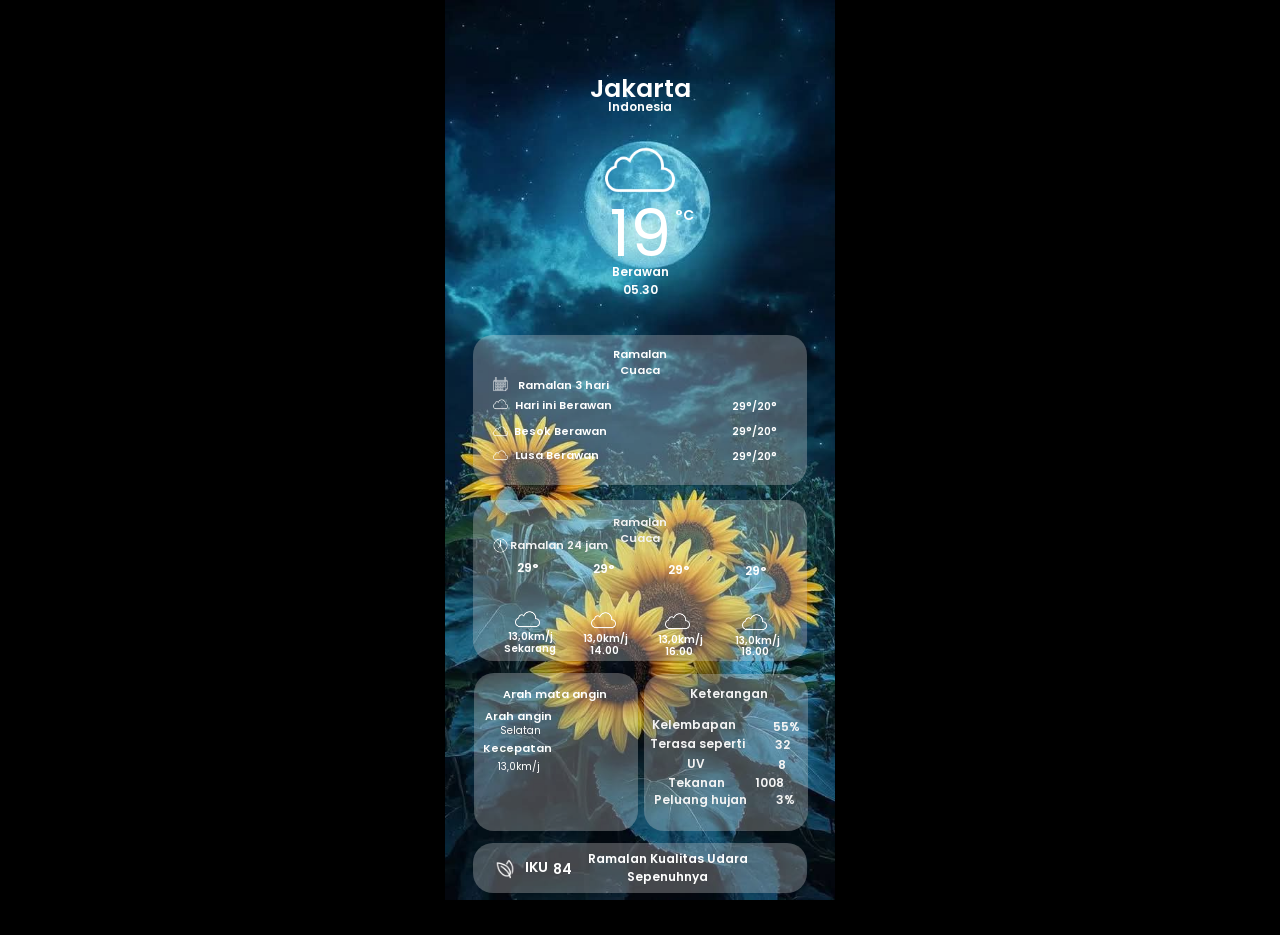
<file: index.html>
<!DOCTYPE html>
<html lang="id">
<head>
  <meta charset="UTF-8" />
  <meta name="viewport" content="width=device-width, initial-scale=1.0" />
  <title>Info Cuaca</title>
  <link rel="stylesheet" href="index.css" />
  <link href="https://fonts.googleapis.com/css2?family=Poppins:wght@400;600;700&display=swap" rel="stylesheet" />
</head>
<body>
    <div class="wrapper">
      <div class="background"></div>
      <div class="weather-card-sunset ">
        <h1 class="kota">Jakarta</h1>
        <h1 class="negara">Indonesia</h1>
        <img class="awan" src="foto/berawan2.png" alt="awan" />
        <h2 class="suhu">19</h2>
        <h2 class="celcius">°C</h2>
        <p class="kondisi">Berawan</p>
        <p class="jam">05.30</p>
        <div class="forecast">
                <h1 class="judul">Ramalan Cuaca</h1>
                  <p class="b">Ramalan 24 jam</p>
                <div class="box-container">
                  <img class="kalender" src="foto/kalender.png" alt="">
                  <p class="a">Hari ini Berawan</p>
                    <img class="awan1" src="foto/berawan2.png" alt="">
                  <p class="c">29°/20°</p>
                  <p class="a1">Besok Berawan</p>
                    <img class="awan2" src="foto/berawan2.png" alt="">
                  <p class="c1">29°/20°</p>
                  <p class="a2">Lusa Berawan </p>
                    <img class="awan3" src="foto/berawan2.png" alt="">
                  <p class="c2"> 29°/20°</p>
                </div>
              <div class="background2">
                  <h1 class="judul1">Ramalan Cuaca</h1>
                    <h2 class="subjudul">Ramalan 3 hari</h2>
                      <img class="jam1"src="foto/clock.png" alt="">
                        <p class="p1">29°</p>
                          <img class="cloud"src="foto/berawan2.png" alt="">
                            <p class="arah">13,0km/j</p>
                              <p class="masa">Sekarang</p>
                        <p class="p2">29°</p>
                          <img class="cloud1"src="foto/berawan2.png" alt="">
                            <p class="arah1">13,0km/j</p>
                              <p class="masa1">14.00</p>
                        <p class="p3">29°</p>
                          <img class="cloud2"src="foto/berawan2.png" alt="">
                            <p class="arah2">13,0km/j</p>
                              <p class="masa2">16.00</p>
                        <p class="p4">29°</p>
                          <img class="cloud3"src="foto/berawan2.png" alt="">
                            <p class="arah3">13,0km/j</p>
                             <p class="masa3">18.00</p>
              </div>
            </div>
              <div class="box-container1">
                <div class="details">
                  <h1 class="p5">Keterangan</h1>
                  <p class="p6">Kelembapan</p>
                  <p class="p7">55%</p>
                  <p class="p8">Terasa seperti</p>
                  <p class="p9">32</p>
                  <p class="p10">UV</p>
                  <p class="p11">8</p>
                  <p class="p12">Tekanan</p> 
                  <p class="p13">1008</p> 
                  <!-- <p class="p14">mbar</p>  -->
                  <p class="p15">Peluang hujan</p> 
                  <p class="p16">3%</p> 
                </div>
              </div>
            <div class="box-container2">
              <h1 class="judul2">Arah mata angin</h1>
              <h1 class="subjudul1">Arah angin</h1>
              <p class="p17">Selatan</p>
              <h1 class="subjudul2">Kecepatan</h1>
              <p class="p18">13,0km/j</p>
            </div>
            <a href="https://openweathermap.org/api/air-pollution" target="_blank" class="link-box">
            <div class="box-container3">
              <h1 class="judul3">IKU</h1>
                <img class="daun" src="foto/daun.png" alt="">
              <h1 class="judul4">84</h1>
              <p class="subjudul3">Ramalan Kualitas Udara Sepenuhnya</p>
             </div>
        <p class="p19">Data disediakan oleh </p>
        <a class="link" href="https://openweathermap.org" target="_blank">Open Weather</a>
      </div>
    </div> 
  <script>
function gantiBackgroundBerdasarkanJam() {
  const jam = new Date().getHours();
  let background = 'foto/sore.jpeg';

  if (jam >= 5 && jam < 6) {
    background = 'foto/pagi.jpeg';
  } else if (jam >= 6 && jam < 16) {
    background = 'foto/siang.jpeg';
  } else if (jam >= 16 && jam < 18) {
    background = 'foto/sore.jpeg';
  } else {
    background = 'foto/malam.jpeg';
  }

  document.querySelector(".background").style.backgroundImage = `url('${background}')`;
}

function showError(error) {
  alert("Gagal mendapatkan lokasi. Aktifkan izin lokasi di browser Anda.", error.message);
  console.warn("Geolocation error:"+ error.message);
}


function showWeather(position) {
  const lat = position.coords.latitude;
  const lon = position.coords.longitude;
  const openWeatherKey = '71a709385242c0f2f64c9aa4a95cf7de';
  const openCageKey = '13257a492d3e4b95a31e9684f765b8e8';

  // Ambil IKU (Indeks Kualitas Udara)
fetch(`https://api.openweathermap.org/data/2.5/air_pollution?lat=${lat}&lon=${lon}&appid=${openWeatherKey}`)
  .then(response => response.json())
  .then(data => {
    const aqi = data.list[0].main.aqi;
    const nilaiIKU = aqi * 25 + 10; // Nilai dikalibrasi agar tampil seperti "84"
    document.querySelector('.judul4').textContent = nilaiIKU;
  })
  .catch(() => {
    document.querySelector('.iku-value').textContent = "--";
    console.warn("Gagal mengambil data kualitas udara");
  });


  // Ambil nama kota
  fetch(`https://api.opencagedata.com/geocode/v1/json?q=${lat}+${lon}&key=${openCageKey}&language=id`)
    .then(response => response.json())
    .then(data => {
      const components = data.results[0].components;
      const kota = components.city || components.town || components.village || components.county || "Lokasi tidak ditemukan";
      document.querySelector('.kota').textContent = kota;
    })
    .catch(() => {
      document.querySelector('.kota').textContent = "Lokasi tidak ditemukan";
    });

  // Ambil data cuaca sekarang
  fetch(`https://api.openweathermap.org/data/2.5/weather?lat=${lat}&lon=${lon}&units=metric&lang=id&appid=${openWeatherKey}`)
    .then(response => response.json())
    .then(data => {
      const kondisi = data.weather[0].main.toLowerCase();
      const jam = new Date().getHours();
      const isNight = jam >= 18 || jam < 6;

            // Arah angin
      const arah = data.wind.deg;
      const arahMataAngin = ["Utara", "Timur Laut", "Timur", "Tenggara", "Selatan", "Barat Daya", "Barat", "Barat Laut"];
      const indexArah = Math.round(arah / 45) % 8;
      document.querySelector('.p17').textContent = arahMataAngin[indexArah];

      // Kecepatan angin
      document.querySelector('.p18').textContent = `${data.wind.speed.toFixed(1).replace('.', ',')}km/j`;

      // Kelembapan
      document.querySelector('.p7').textContent = `${data.main.humidity}%`;

      // Terasa seperti
      document.querySelector('.p9').textContent = Math.round(data.main.feels_like);

      // Tekanan
      document.querySelector('.p13').textContent = `${data.main.pressure}mbar`;

      // Peluang hujan
      const peluang = data.rain && data.rain['1h'] ? Math.round(data.rain['1h'] * 100) : 3;
      document.querySelector('.p16').textContent = `${peluang}%`;


      let iconPath = 'foto/berawan2.png';
      if (kondisi === 'clear') {
        iconPath = isNight ? 'foto/bulan.png' : 'foto/cerah.png';
      } else if (kondisi === 'clouds') {
        iconPath = isNight ? 'foto/bulan-berawan.png' : 'foto/cerah-berawan2.png';
      } else if (kondisi === 'rain') {
        iconPath = 'foto/hujan.png';
      } else if (kondisi === 'thunderstorm') {
        iconPath = 'foto/hujan-petir.png';
      } else if (kondisi === 'drizzle') {
        iconPath = 'foto/hujan-cerah.png';
      } else if (['mist', 'haze', 'fog'].includes(kondisi)) {
        iconPath = 'foto/pagi-berkabut.png';
      }

      document.querySelector('.suhu').textContent = Math.round(data.main.temp);
      document.querySelector('.kondisi').textContent = data.weather[0].description;
      document.querySelector('.jam').textContent = new Date().toLocaleTimeString('id-ID', {
        hour: '2-digit',
        minute: '2-digit'
      });
      document.querySelector('.awan').src = iconPath;
    })
    .catch((error) => {
      console.error("Gagal mengambil data cuaca: ",error)
      alert("Gagal mengambil data cuaca.");
    });

  // Ambil data ramalan 3 hari
  fetch(`https://api.openweathermap.org/data/2.5/forecast?lat=${lat}&lon=${lon}&units=metric&lang=id&appid=${openWeatherKey}`)
    .then(response => response.json())
    .then(data => {
      const forecastData = data.list.filter(item => item.dt_txt.includes("12:00:00"));

      // Hari ini
      document.querySelector('.a').textContent = `Hari ini ${forecastData[0].weather[0].description}`;
      document.querySelector('.c').textContent = `${Math.round(forecastData[0].main.temp_max)}°/${Math.round(forecastData[0].main.temp_min)}°`;
      document.querySelector('.awan1').src = `https://openweathermap.org/img/wn/${forecastData[0].weather[0].icon}@2x.png`;

      // Besok
      document.querySelector('.a1').textContent = `Besok ${forecastData[1].weather[0].description}`;
      document.querySelector('.c1').textContent = `${Math.round(forecastData[1].main.temp_max)}°/${Math.round(forecastData[1].main.temp_min)}°`;
      document.querySelector('.awan2').src = `https://openweathermap.org/img/wn/${forecastData[1].weather[0].icon}@2x.png`;

      // Lusa
      document.querySelector('.a2').textContent = `Lusa ${forecastData[2].weather[0].description}`;
      document.querySelector('.c2').textContent = `${Math.round(forecastData[2].main.temp_max)}°/${Math.round(forecastData[2].main.temp_min)}°`;
      document.querySelector('.awan3').src = `https://openweathermap.org/img/wn/${forecastData[2].weather[0].icon}@2x.png`;
    })
    .catch(() => {
      console.warn("Gagal mengambil data ramalan 3 hari dari forecast");
    });

  // Ambil data ramalan 24 jam
  fetch(`https://api.openweathermap.org/data/2.5/forecast?lat=${lat}&lon=${lon}&units=metric&lang=id&appid=${openWeatherKey}`)
    .then(response => response.json())
    .then(data => {
      const list = data.list;
      const waktu = [0, 1, 2, 3]; // sekarang, +3 jam, +6 jam, +9 jam

      waktu.forEach((index, i) => {
        const item = list[index];

        document.querySelector(`.p${i + 1}`).textContent = `${Math.round(item.main.temp)}°`;
        document.querySelector(`.cloud${i === 0 ? '' : i}`).src = `https://openweathermap.org/img/wn/${item.weather[0].icon}@2x.png`;
        document.querySelector(`.arah${i === 0 ? '' : i}`).textContent = `${item.wind.speed.toFixed(1)} km/j`;

        const date = new Date(item.dt_txt);
        const jam = i === 0 ? "Sekarang" : date.toLocaleTimeString('id-ID', {
          hour: '2-digit',
          minute: '2-digit'
        });
        document.querySelector(`.masa${i === 0 ? '' : i}`).textContent = jam;
      });
    })
    .catch(() => {
      console.warn("Gagal mengambil data ramalan 24 jam");
    });
}
// Jalankan saat halaman dimuat
gantiBackgroundBerdasarkanJam();

if ("geolocation" in navigator) {
  if ("permissions" in navigator) {
    navigator.permissions.query({ name: 'geolocation' }).then(result => {
      console.log("Status izin lokasi:", result.state);

      if (result.state === 'granted' || result.state === 'prompt') {
        navigator.geolocation.getCurrentPosition(showWeather, showError);
      } else if (result.state === 'denied') {
        alert("Izin lokasi ditolak. Silakan aktifkan izin lokasi untuk situs ini di pengaturan browser Anda.");
      }
    }).catch(() => {
      // Jika tidak bisa query permission, tetap coba ambil lokasi
      navigator.geolocation.getCurrentPosition(showWeather, showError);
    });
  } else {
    // Browser tidak support permissions API
    navigator.geolocation.getCurrentPosition(showWeather, showError);
  }
} else {
  alert("Browser tidak mendukung Geolocation.");
}
  </script>
</body>
</html>
</file>
<file: index.css>
.wrapper {
 width: 100%;
max-width: 390px;
margin: 0 auto;
position: relative;
z-index: 0;
}

* {
margin: 0;
padding: 0;
box-sizing: border-box;
font-family: 'Poppins', sans-serif;
}

body, html {
  max-width: 100%;
  overflow-y: auto;
  margin: 0;
  padding: 0;
  min-height: 100vh;
  overflow-x: hidden; 
  width: 100%;
  background-color: black;
}

.background {
  position: absolute; 
  top: 0;
  left: 0;
  width: 100%;
  height: 100%;
  min-height: 100%;

/* background-image: url('foto/sore.jpeg'); */
background-size: cover;
background-position: center;
z-index: -1;

}

.weather-card-sunset {
max-width: 100%;
height: 75vh;
margin: 0 auto;
padding: 20px 10px;
display: flex;
flex-direction: column;
gap: 20px;
color: white;
position: relative;
min-height: 100vh;
}

.kota, .negara {
text-align: center;
font-family: 'Poppins';
font-style: normal;
font-weight: 600;
line-height: 38px;
text-align: center;
color: #FFFFFF;
}

.kota {
position: relative;
top: 50px;
  font-size: 25px;
}

.negara {
position: relative;
top: 10px;
font-size: 12px;
}

.awan {
position: relative;
top: 0px;
width: 70px;
height: 70px;
margin: 0 auto;
}

.suhu {
position: relative;
top: -40px;
font-family: 'Poppins';
font-style: normal;
font-size: 64px;
line-height: 96px;
text-align: center;
font-weight: 400;
color: #FFFFFF;
}

.celcius {
position: relative;
top: -127px;
left: 44px;
margin-top: -10px;
font-family: 'Poppins';
font-style: normal;
font-weight: 600;
font-size: 14px;
line-height: 21px;
text-align: center;
color: #FFFFFF;
}

.kondisi, .jam {
font-family: 'Poppins';
font-style: normal;
font-weight: 600;
font-size: 12px;
line-height: 18px;
text-align: center;
color: #FFFFFF;
}
.kondisi{
position: relative;
top: -110px;
}
.jam{
position: relative;
top: -130px;
}

.box-container1, .box-container2, .box-container3 {
background: rgba(255, 255, 255, 0.15);
border-radius: 16px;
padding: 12px;
}
.box-container{
position: absolute;
width: 334px;
height: 150px;
left: 28px;
top: 335px;

background: rgba(217, 217, 217, 0.3);
border-radius: 20px;
}
.box-container1{
position: absolute;
width: 164px;
height: 158px;
left: 29px;
top: 673px;
background: rgba(217, 217, 217, 0.3);
border-radius: 20px;
}
.box-container2{
position: absolute;
width: 164px;
height: 157px;
left: 199px;
top: 674px;
background: rgba(217, 217, 217, 0.3);
border-radius: 20px;
}
.box-container3{
position: absolute;
width: 334px;
height: 50px;
left: 28px;
top: 843px;
background: rgba(217, 217, 217, 0.3);
border-radius: 20px;
}
.background2{
position: absolute;
width: 334px;
height: 161px;
left: 28px;
top: 500px;
background: rgba(217, 217, 217, 0.3);
border-radius: 20px;
}
.judul, .judul1, .judul2, .judul3, .judul4,
.subjudul, .subjudul1, .subjudul2, .subjudul3 {
position: relative;
font-family: 'Poppins';
font-style: normal;
font-weight: 600;
font-size: 11px;
line-height: 16px;
text-align: center;
color: #FFFFFF;
}
.judul{
position: absolute;
width: 95px;
height: 18px;
left: 147px;
top: 514px;
}
.judul1{position: relative;width: 95px;height: 18px;left: 119px;top: -154px;}
.judul2{width: 104px;height: 18px;left: -153px;top: 0px;}
.judul3{width: 55px;height: 19px;left: 24px;top: 2px;font-weight: 600;font-size: 14px;line-height: 21px;}
.judul4{width: 55px;height: 19px;left: 50px;top: -40px;font-weight: 600;font-size: 14px;line-height: 21px;}

.subjudul{width: 99px;height: 18px;left: 41px;top: -141px;}
.subjudul1{width: 104px;height: 18px;left: -190px;top: 4px;font-size: 11px;}
.subjudul2{width: 104px;height: 18px;left: -191px;top: 0px;font-size: 11px;}
.subjudul3{width: 203px;height: 19px;left: 81px;top: -68px;font-size: 12px;line-height: 18px;}

.jam1{
position: relative;
width: 15px;
height: 15px;
top: -1px;
left: 20px;
}

.kalender{
position: absolute;
width: 15px;
height: 15px;
top: 42px;
left: 20px;
}
.b{
position: absolute;
width: 99px;
height: 18px;
left: 64px;
top: 537px;
    
font-family: 'Poppins';
font-style: normal;
font-weight: 600;
font-size: 11px;
line-height: 16px;
text-align: center;
color: #FFFFFF;
}
.a,.a1,.a2,.c,.c1,.c2{
position: relative;
font-family: 'Poppins';
font-style: normal;
font-weight: 600;
font-size: 11px;
line-height: 16px;
text-align: center;
color: #FFFFFF;
white-space: nowrap;
}
.a{
width: 99px;
height: 18px;
left: 41px;
top: 62px;
}
.a1{
width: 99px;
height: 18px;
left: 38px;
top: 27px;
}
.a2{
width: 87px;
height: 18px;
left: 40px;
top: -10px;
}

.awan1{
position: relative;
width: 15px;
height: 15px;
left: 20px;
top: 41px;
}
.awan2{
position: relative;
width: 15px;
height: 15px;
left: 20px;
top: 7px;
}
.awan3{
position: relative;
width: 15px;
height: 15px;
left: 20px;
top: -30px;

}
.c,.c1,.c2{
position: relative;
font-family: 'Poppins';
font-style: normal;
font-weight: 600;
font-size: 10px;
line-height: 18px;
text-align: center;
color: #FFFFFF;
}
.c{
width: 108px;
height: 18px;
left: 227px;
top: 20px;
}
.c1{
width: 108px;
height: 18px;
left: 227px;
top: -16px;
}
.c2{
width: 108px;
height: 18px;
left: 227px;
top: -52px;
}

p,.p1,.p2,.p3,.p4,.p5,.p6,.p7,.p8,.p9,
.p10,.p11,.p12,.p13,.p14,.p15,.p16,
.p17,.p18,.p19,.h2,.h1 {
position: relative;
font-family: 'Poppins';
font-style: normal;
font-weight: 600;
font-size: 12px;
line-height: 18px;
text-align: center;
color: #FFFFFF;

  color: white;
}

.p1{width: 108px;height: 18px;left: 1px;top: -2px;}
.p2{width: 108px;height: 18px;left: 77px;top: -67px;}
.p3{width: 108px;height: 18px;left: 152px;top: -132px;}
.p4{width: 108px;height: 18px;left: 229px;top: -197px;}

.p5{width: 104px;height: 18px;left: 191px;}
.p6{width: 104px;height: 18px;left: 156px;top: 13px;}
.p7{width: 104px;height: 18px;left: 248px;top: -3px;}
.p8{width: 104px;height: 18px;left: 159px;top: -4px;}
.p9{width: 104px;height: 18px;left: 244px;top: -21px;}
.p10{width: 104px;height: 18px;left: 158px;top: -20px;}
.p11{width: 104px;height: 18px;left: 244px;top: -37px;}
.p12{width: 104px;height: 18px;left: 158px;top: -37px;}
.p13{width: 64px;height: 18px;left: 251px;top: -55px;}
.p14{width: 21px;height: 11px;left: 296px;top: -71px;font-size: 7px;}
.p15{width: 104px;height: 18px;left: 162px;top: -56px;}
.p16{width: 64px;height: 18px;left: 267px;top: -74px;}
.p17{width: 104px;height: 18px;left: -188px;top: 0px;font-size: 10px;font-weight: 400;}
.p18{width: 46px;height: 6px;left: -160px;top: 0px;font-weight: 400;font-size: 10px;}
.p19{width: 103px;height: 14px;left: 98px;top: 452px;font-weight: 400;font-size: 7px;line-height: 10px;}

.box-container, .background2 {
  margin-bottom: 10px;
}

.cloud{
position: relative;
width: 25px;
height: 25px;
    left: 42px;
    top: 28px;
}

.cloud1{
position: relative;
width: 25px;
height: 25px;
left: 118px;
top: -37px;
}
.cloud2{
position: relative;
width: 25px;
height: 25px;
left: 192px;
top: -102px;
}
.cloud3{
position: relative;
width: 25px;
height: 25px;
left: 269px;
top: -167px;
}

.arah,.arah1,.arah2,.arah3{
position: relative;
font-family: 'Poppins';
font-style: normal;
font-weight: 600;
font-size: 10px;
line-height: 15px;
text-align: center;
color: #FFFFFF;
}
.arah{width: 46px;height: 8px;left: 34px;top: 18px;}
.arah1{width: 46px;height: 8px;left: 109px;top: -46px;}
.arah2{width: 46px;height: 8px;left: 184px;top: -111px;}
.arah3{width: 46px;height: 8px;left: 261px;top: -176px;}

.masa,.masa1,.masa2,.masa3{
position: relative;
font-family: 'Poppins';
font-style: normal;
font-weight: 600;
font-size: 10px;
line-height: 15px;
text-align: center;
color: #FFFFFF;
}
.masa{width: 54px;height: 8px;left: 30px;top: 22px;}
.masa1{width: 54px;height: 8px;left: 104px;top: -42px;}
.masa2{width: 54px;height: 8px;left: 179px;top: -107px;}
.masa3{width: 54px;height: 8px;left: 255px;top: -173px;}

.link {
  font-size: 10px;
  text-align: center;
  display: block;
  margin-top: 10px;
  color: #fff;
  text-decoration: underline;
}

.daun {
  position: relative;
  width: 20px;height: 20px;left: 10px;top: -19px;
  display: inline-block;
  vertical-align: middle;
}
.link{
position: relative;
width: 103px;
height: 14px;
left: 169px;
top: 407px;

font-family: 'Poppins';
font-style: normal;
font-weight: 700;
font-size: 8px;
line-height: 12px;
text-align: center;
color: #FFFFFF;
text-decoration: none;
}

@media (max-width: 420px) {
  .weather-card-sunset {
    padding: 20px;
  }
}
</file>
